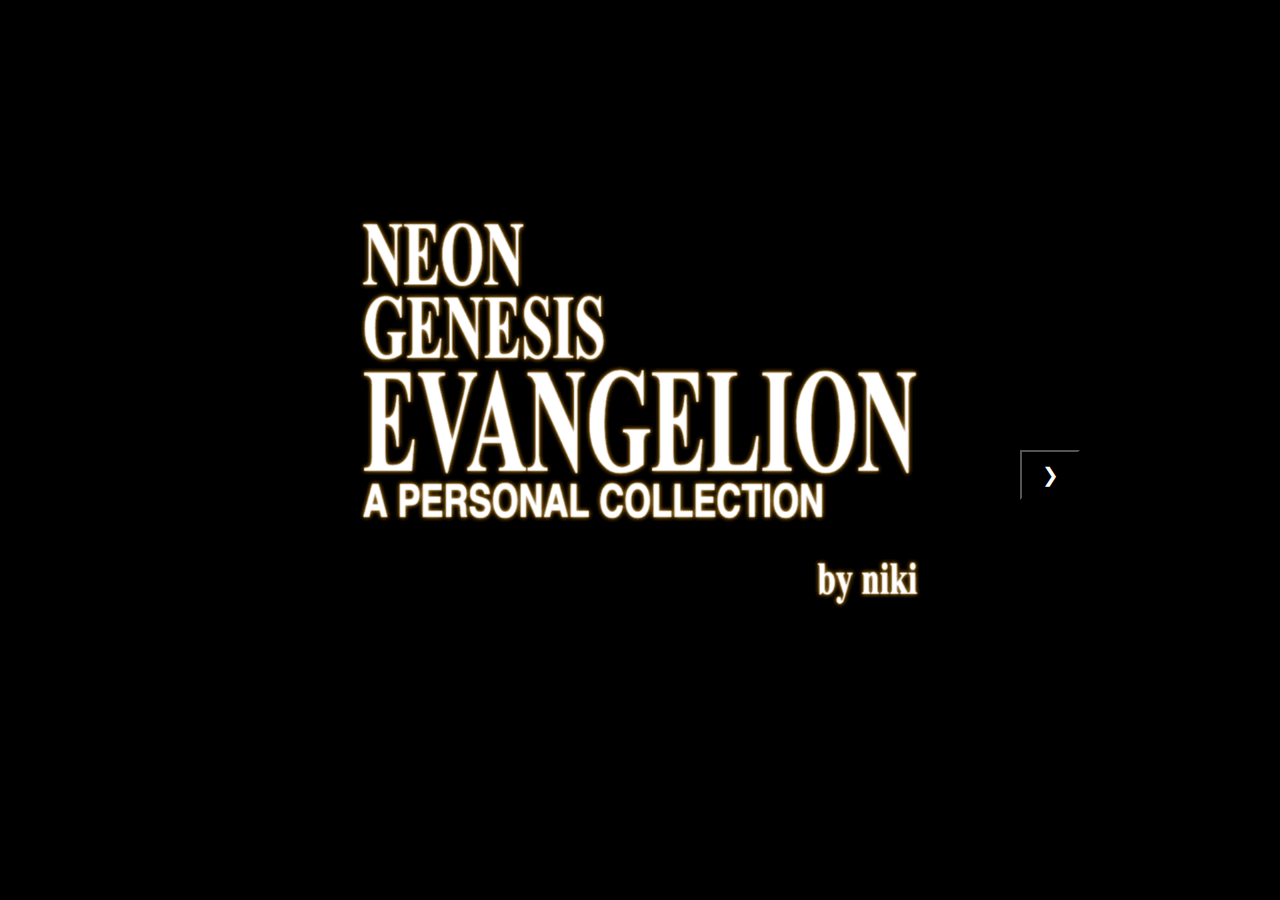
<file: index.html>
<!DOCTYPE html>
<html lang="en">
    <head>
        <meta charset="UTF-8" />
        <title>e v a  &nbsp; c o l l e c t i o n</title> 
        <link rel="stylesheet" href="Index.css">
        <link rel="icon" type="image/x-icon" href="img/favicon.ico">

    </head>
    
    
    
    <body>
        
        <div class="introContainer">
            
        
            <img src="img/titlecard.png" class="Intro" id="titleCard">
            
            <div class="Intro">
                <img src="img/Intro1.png">
                <div class="animation-typewriter">
                    <p>this is a website documenting my personal collection of Evangelion merch_</p>
                    <p>we collect what we love or what is personal to us, as is the story of Evangelion to me_</p>
                </div>
            </div>
            
            <div class="Intro">
                <img src="img/Intro2.png">
                <div class="animation-typewriter">
                    <p>Evangelion connects religion, sciences and philosophy_</p>
                    <p>fields thought to be polar opposites by most of those interested in them today, though one couldn't exist without the other_</p>
                </div>
            </div>
            
            <div class="Intro">
                <img src="img/Intro3.png">
                <div class="animation-typewriter">
                    <p>questions arise like the meaning of earthly life_</p>
                    <p>as well as the nature of humanity itself flawed as it is and has always been_</p>
                </div>
            </div>
            
            <div class="Intro">
                <img src="img/Intro4.png">
                <div class="animation-typewriter">
                    <p>throughout the story of Evangelion, humanity's population shrinks_</p>
                    <p>to a fraction of what it once was due to the consequences of a failed biological experiment called to Third Impact_</p>
                </div>
            </div>
            
            <div class="Intro">
                <img src="img/Intro5.png">
                <div class="animation-typewriter">
                    <p>sciences are forced to advance to a point even further than we are today_</p>
                    <p>due to the responsibility of all lifes survival being in the hands of the small portion of surivors_ </p>
                </div>
            </div>
            
            <div class="Intro">
                <img src="img/Intro6.png">
                <div class="animation-typewriter">
                    <p>every character in Evangelion is deeply psychologically flawed_</p>
                    <p>and yet we see humanity playing God, a perfect and whole being, by trying to speed up the course of evolution_</p>
                </div>
            </div>
            
            <div class="Intro">
                <a href="Homescreen.html"><img src="img/Intro7.png" id="focus"></a>
                <div class="animation-typewriter">
                    <p>due to Evangelion dealing with typical and mundane human issues_</p>
                    <p>I truly believe anyone could learn something from watching it fully_</p>
                </div>
            </div>

            <button class="buttonLeft" onclick="plusDivs(-1)">&#10094;</button>
            <button class="buttonRight" onclick="plusDivs(+1)">&#10095;</button>
            
        </div>
        
            <script>
            var slideIndex = 1;
            showDivs(slideIndex);

            function plusDivs(n) {
                showDivs(slideIndex += n);
            }

            function showDivs(n) {
                var i;
                var x = document.getElementsByClassName("Intro");
                var leftButton = document.querySelector(".buttonLeft");
                var rightButton = document.querySelector(".buttonRight");
                var totalSlides = x.length;

                // Make sure slideIndex stays within range
                if (n < 1) { slideIndex = 1; }
                if (n > totalSlides) { slideIndex = totalSlides; }

                // Hide all slides
                for (i = 0; i < totalSlides; i++) {
                    x[i].style.display = "none";
                }

                // Show current slide
                x[slideIndex - 1].style.display = "block";

                // Show/hide navigation buttons
                if (slideIndex === 1) {
                    leftButton.style.display = "none";
                    rightButton.style.display = "block";
                } else if (slideIndex === totalSlides) {
                    rightButton.style.display = "none";
                    leftButton.style.display = "block";
                } else {
                    leftButton.style.display = "block";
                    rightButton.style.display = "block";
                }
            }
            </script>

        
        
    </body>
    
    
    
</html>
</file>
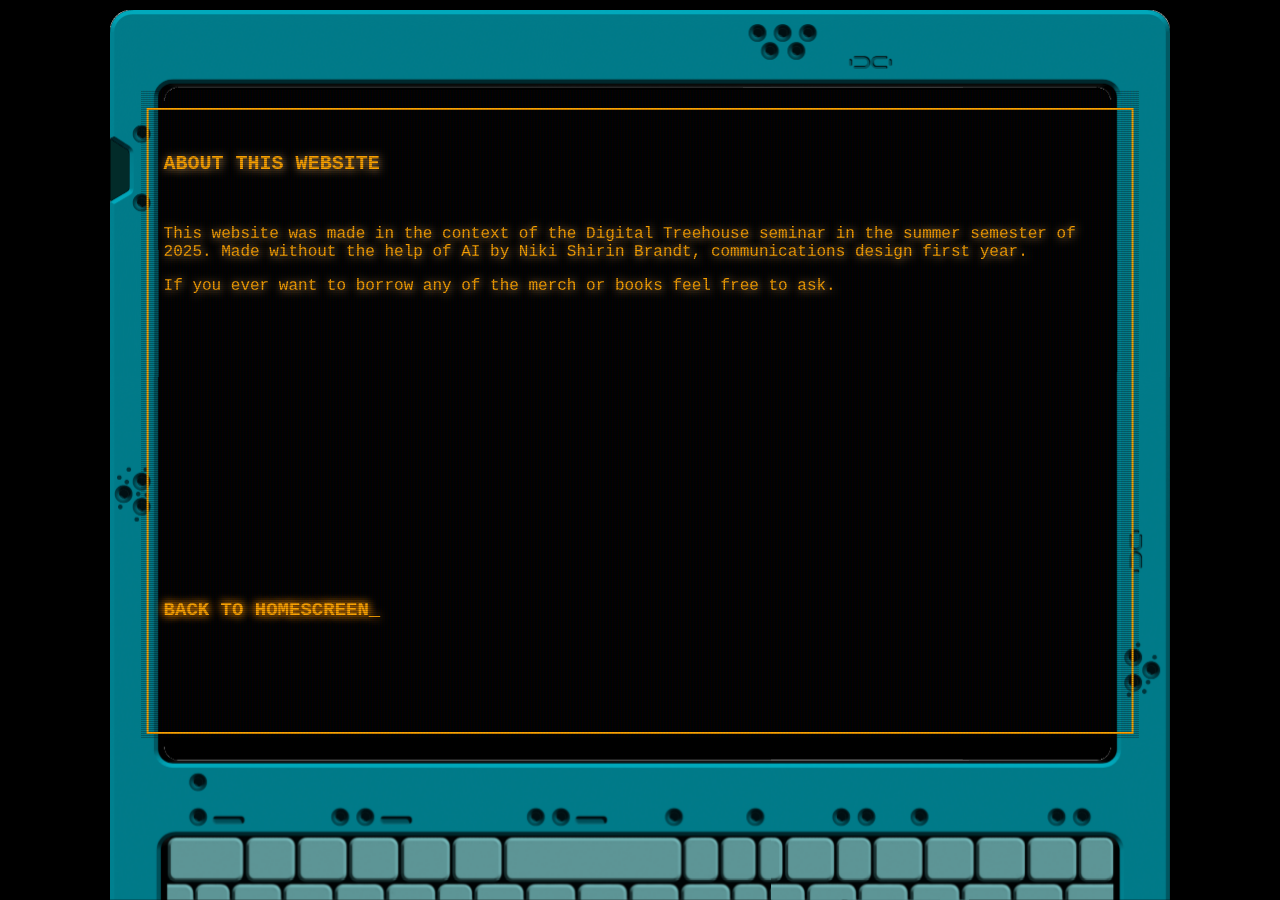
<file: About.html>
<!DOCTYPE html>
<html lang="en">
    <head>
        <meta charset="UTF-8" />
        <title>a b o u t</title>
        <link rel="stylesheet" href="MainSite.css">
        <link rel="icon" type="image/x-icon" href="img/favicon.ico">

    </head>
    
    
    
    <body>
    <!-- Pc Rahmen -->
        
        <div class="pcRahmen">
            <img src="img/festObenLinks.png" id="festObenLinks">
            <img src="img/cutOben.png" id="cutOben">
            <img src="img/festObenRechts.png" id="festObenRechts">
            <img src="img/cutRechts.png" id="cutRechts">
            <img src="img/festUntenRechts.png" id="festUntenRechts">
            <img src="img/cutUnten.png" id="cutUnten">
            <img src="img/festUntenLinks.png" id="festUntenLinks">
            <img src="img/cutLinks.png" id="cutLinks">
        </div>   
      
        
    <!-- Eigentlicher Website Inhalt, auf dem Bildschirm -->
        
    <div class="crt">
        
        <div class="pcInhalt"> 
            
            <div class="aboutContainer">
                
                <div class="about">
            
                    <h2>ABOUT THIS WEBSITE</h2>
                    <br>
                    <p>
                        This website was made in the context of the Digital Treehouse seminar in the summer semester of 2025.
                        Made without the help of AI by Niki Shirin Brandt, communications design first year.
                    </p>
                    <p>
                        If you ever want to borrow any of the merch or books feel free to ask.
                    </p>
                        <br>
                        <br>
                        <br>
                        <br>
                        <br>
                        <br>
                        <br> 
                        <br>
                        <br>
                        <br>
                        <br>
                        <br>
                        <br>
                        <br>
                        <br> 
                        <br>
                    
                    <a href="Homescreen.html">Back to Homescreen_</a>
                    
                </div>
                
                
            </div>


        </div>
        
    </div>
        
    
    </body>
</html>
</file>
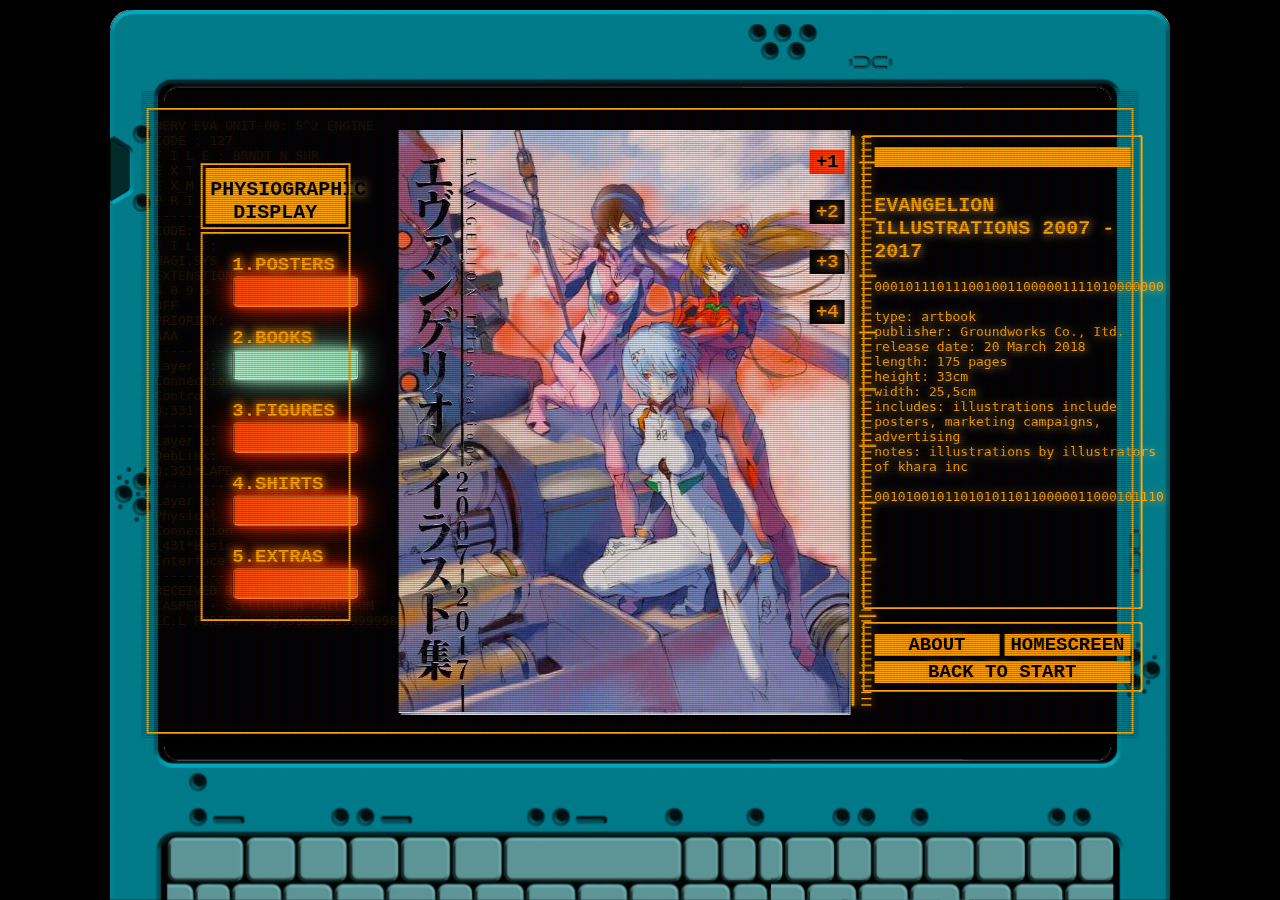
<file: Books.html>
<!DOCTYPE html>
<html lang="en">
    <head>
        <meta charset="UTF-8" />
        <title>b o o k s</title>
        <link rel="stylesheet" href="MainSite.css">
        <link rel="icon" type="image/x-icon" href="img/favicon.ico">

        
        <style>

            .booksImages{
                height: 65vh;
            }

        </style>      
        
    </head>
    
    
    
    <body>
    
        <!-- Pc Selbst nur Deko -->

        <div class="pcRahmen">
            <img src="img/festObenLinks.png" id="festObenLinks">
            <img src="img/cutOben.png" id="cutOben">
            <img src="img/festObenRechts.png" id="festObenRechts">
            <img src="img/cutRechts.png" id="cutRechts">
            <img src="img/festUntenRechts.png" id="festUntenRechts">
            <img src="img/cutUnten.png" id="cutUnten">
            <img src="img/festUntenLinks.png" id="festUntenLinks">
            <img src="img/cutLinks.png" id="cutLinks">
        </div>           
        
        
        <!-- Eigentlicher Website Inhalt, auf dem Bildschirm -->
        
        <div class="crt">

        <div class="grid"> 
            
            
            <!-- Nummern und Texte zur Deko -->
            
            <div class="deko">
<pre>
NERV EVA UNIT-00: S^2 ENGINE
CODE : 127
F I L E : BRNDT N_SHR
E X T E N S I O N : DGTL 
E X_M O D E : TREE.H
P R I O R I T Y : A--
---------------------
CODE: 258
F I L E:
MAGI.SYS
EXTENSTION:
4 0 9 6 
OFF
PRIORITY: 
AAA
---------
Layer 3:
Connection-
Control
Q:331
---------
Layer 2:
DebLink:
Q:321*LAPD
---------
Layer 1:
Physical
Connection
L431*Basic 
Interface
---------
RECEIVED BY MAGI : MELCHIOR
CASPER - 3 CELLEBUM CALLOSUM 
LC.L PURITY : 99.99999999999998%
</pre>
                       
        
            </div>
            
            
            <!-- Navigationsleiste -->
            
            <div class="navbarContainer">
                
                <h2>physiographic display</h2>

            
                <div class="navbar">
                    <ul>
                        <li>
                        <a href="Posters.html">1.posters
                        <div class="navBarBar"></div>
                        </a>
                        </li>
                        <li><a href="Books.html" class="visiting">2.books
                        <div class="navBarBarVisiting"></div>
                        </a>
                        </li>
                        <li><a href="Figures.html">3.figures
                        <div class="navBarBar"></div>
                        </a>
                        </li>
                        <li><a href="Shirts.html">4.shirts
                        <div class="navBarBar"></div>
                        </a>
                        </li>
                        <li><a href="Extras.html">5.extras
                        <div class="navBarBar"></div>
                        </a>
                        </li>
                    </ul>
                </div>
                
            </div>
            
            
            <!-- Bildersammlung -->
            
            <div class="main">
                
                <div class="bookContainer">
                    
                    <div class="Books">
                        <img src="img/buch1Vorne.jpeg" class="booksImages" onmouseover="this.src='img/buch1Hinten.jpeg';" onmouseout="this.src='img/buch1Vorne.jpeg';">
                    </div>
                    
                    <div class="Books">
                        <img src="img/buch2Vorne.jpeg" class="booksImages" onmouseover="this.src='img/buch2Hinten.jpeg';" onmouseout="this.src='img/buch2Vorne.jpeg';">
                    </div>
                    
                    <div class="Books">
                        <img src="img/buch3Vorne.jpeg" class="booksImages" onmouseover="this.src='img/buch3Hinten.jpeg';" onmouseout="this.src='img/buch3Vorne.jpeg';">
                    </div>
                    
                    <div class="Books">
                        <img src="img/buch4Vorne.jpeg" class="booksImages" onmouseover="this.src='img/buch4Hinten.jpeg';" onmouseout="this.src='img/buch4Vorne.jpeg';">
                    </div>
                    
                </div>
                  
            </div>
            
            
            <!-- Knoepfe zum Aussuchen der einzelnen Bilder-->
        
            <div class="buttons">
                
                <img id="bar" src="img/bar.png">            
            
                <div class="buttonContainer">    

                    <button class="numberedButton nowButton" onclick="currentDiv(1)">+1</button> 
                    <button class="numberedButton nowButton" onclick="currentDiv(2)">+2</button> 
                    <button class="numberedButton nowButton" onclick="currentDiv(3)">+3</button>
                    <button class="numberedButton nowButton" onclick="currentDiv(4)">+4</button>

                </div> 
                
            </div>
            
            
            <!-- Textbox mit Informationen ueber das jeweillige Bild-->
            
            <div class="infos">
                
                    <div class="Texte">
                        <div class="line"></div>
                        <h2>EVANGELION Illustrations 2007 - 2017</h2>
<pre>
0001011101110010011000001111010000000

type: artbook
publisher: Groundworks Co., Itd.
release date: 20 March 2018
length: 175 pages
height: 33cm 
width: 25,5cm
includes: illustrations include 
posters, marketing campaigns, 
advertising
notes: illustrations by illustrators
of khara inc

0010100101101010110110000011000101110
</pre>
                    </div>
                    
                    <div class="Texte">
                        <div class="line"></div>
                        <h2>Groundworks of EVANGELION VOL. 2</h2>
<pre>
1101011000110011010100111101111110111

type: artbook
publisher: GAINAX
release date: 22 December 2000,
reprint 07 June 2020
length: 252 pages
height: 30cm 
width: 21cm
includes: sketches from the EVA TV 
series' episodes 9, 13, 14, 15, 16, 
18 and 19
notes: this 2020 Version includes 24 
colored pages in addition to the 
remaining colorless sketches

0011101100011100100100100111011001011
</pre>
                    </div>
                    
                    <div class="Texte">
                        <div class="line"></div>
                        <h2>Groundworks of EVANGELION VOL. 3</h2>
                        
<pre>
0011101100011100100100100111011001011

type: artbook
publisher: GAINAX
release date: 30 March 2001, 
reprint 07 June 2020
length: 313 pages
height: 30cm 
width: 21cm
includes: sketches from the EVA TV 
series' and episodes 20, 21, 22, 23, 
24, 25, 18 and 26
notes: this 2020 version includes 20 
colored pages in addition to the 
remaining colorless sketches

1001110011010100000011011011000000000
</pre>
                    </div>
                    
                    <div class="Texte">
                        <div class="line"></div>
                        <h2>THE ESSENTIAL EVANGELION CHRONICLE Side B</h2>
                        
<pre>
0100101101101001100101110000001000000

type: educational artbook
publisher: Sony Magazines, WE’VE Inc.
release date: November 2007 Japan, 
February 2016 worldwide
length: 127 pages
height: 28cm 
width: 22cm
includes: summaries and explanations
to characters, episodes and story 
elements 
notes: compilation of issues 16-30 of 
the Evangelion Chronicle magazine 

0110001010100110111100111101000101000
</pre>
                    </div>
                
                <div class="navTwoContainer">
                    <div class="navTwoAbout"><a href="About.html">About</a></div>
                    <div class="navTwoHomescreen"><a href="Homescreen.html">Homescreen</a></div>
                    <div class="navTwoBack"><a href="Index.html">Back to start</a></div>
                </div>
                
            </div>
            

        </div>
        
        </div>
    
        
    <script>   
        
        
    var slideIndex = 1;
        showDivs(slideIndex);   
        
    function currentDiv(n) {
        showDivs(slideIndex = n);
    }

    function showDivs(n) {
        var i;
        var books = document.getElementsByClassName("Books");
        var texts = document.getElementsByClassName("Texte");
        var dots = document.getElementsByClassName("nowButton");
        
        if (n > books.length) {slideIndex = 1}    
        if (n < 1) {slideIndex = books.length}
        
        // Hide all books
        for (i = 0; i < books.length; i++) {
            books[i].style.display = "none";    
        }
        
        // Hide all text blocks
        for (i = 0; i < texts.length; i++) {
            texts[i].style.display = "none";    
        }
        
        
        // Remove highlight from buttons
        for (i = 0; i < dots.length; i++) {
            dots[i].className = dots[i].className.replace(" usedButton", "");
        }
        
        // Show the selected book and text
        books[slideIndex-1].style.display = "block";
        texts[slideIndex-1].style.display = "block";
        
        // Highlight the selected button
        dots[slideIndex-1].className += " usedButton"; 

    }


        
    </script>
    
    </body>
</html>
</file>
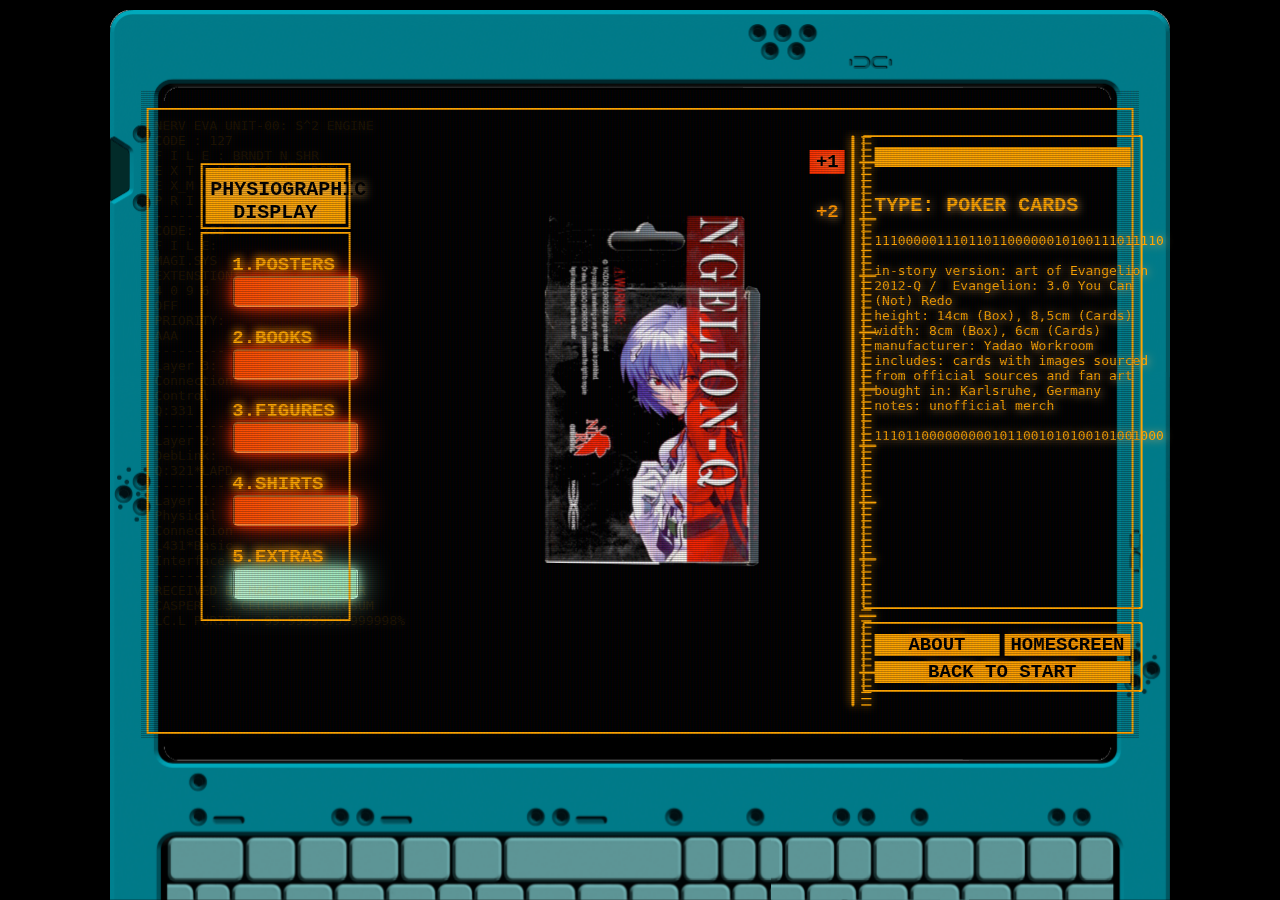
<file: Extras.html>
<!DOCTYPE html>
<html lang="en">
    <head>
        <meta charset="UTF-8" />
        <title>e x t r a s</title>
        <link rel="stylesheet" href="MainSite.css">
        <link rel="icon" type="image/x-icon" href="img/favicon.ico">

        
        <style>

            .extrasImages {
                height: 80vh;
                margin-top: -100px;
            }

        </style>
        
    </head>
    
    
    
    <body>
    
        <!-- Pc Selbst nur Deko -->

        <div class="pcRahmen">
            <img src="img/festObenLinks.png" id="festObenLinks">
            <img src="img/cutOben.png" id="cutOben">
            <img src="img/festObenRechts.png" id="festObenRechts">
            <img src="img/cutRechts.png" id="cutRechts">
            <img src="img/festUntenRechts.png" id="festUntenRechts">
            <img src="img/cutUnten.png" id="cutUnten">
            <img src="img/festUntenLinks.png" id="festUntenLinks">
            <img src="img/cutLinks.png" id="cutLinks">
        </div>           
        
        
        <!-- Eigentlicher Website Inhalt, auf dem Bildschirm -->
        
        <div class="crt">

        <div class="grid"> 
            
            <!-- Nummern und Texte zur Deko -->
            
            <div class="deko">
<pre>
NERV EVA UNIT-00: S^2 ENGINE
CODE : 127
F I L E : BRNDT N_SHR
E X T E N S I O N : DGTL 
E X_M O D E : TREE.H
P R I O R I T Y : A--
---------------------
CODE: 258
F I L E:
MAGI.SYS
EXTENSTION:
4 0 9 6 
OFF
PRIORITY: 
AAA
---------
Layer 3:
Connection-
Control
Q:331
---------
Layer 2:
DebLink:
Q:321*LAPD
---------
Layer 1:
Physical
Connection
L431*Basic 
Interface
---------
RECEIVED BY MAGI : MELCHIOR
CASPER - 3 CELLEBUM CALLOSUM 
LC.L PURITY : 99.99999999999998%
</pre>
                       
        
            </div>
            
            
            <!-- Navigationsleiste -->
            
            <div class="navbarContainer">
            
                <h2>physiographic display</h2>
                
                <div class="navbar">
                    <ul>
                        <li>
                        <a href="Posters.html">1.posters
                        <div class="navBarBar"></div>
                        </a>
                        </li>
                        <li><a href="Books.html">2.books
                        <div class="navBarBar"></div>
                        </a>
                        </li>
                        <li><a href="Figures.html">3.figures
                        <div class="navBarBar"></div>
                        </a>
                        </li>
                        <li><a href="Shirts.html">4.shirts
                        <div class="navBarBar"></div>
                        </a>
                        </li>
                        <li><a href="Extras.html" class="visiting">5.extras
                        <div class="navBarBarVisiting"></div>
                        </a>
                        </li>
                    </ul>
                </div>
                
                </div>
            
            
            <!-- Bildersammlung -->
            
            <div class="main">
                                  
                <div class="Extras">
                    <img src="img/extra1.png" class="extrasImages" onmouseover="this.src='img/extra2.png';" onmouseout="this.src='img/extra1.png';"> 
                </div>
                
                <div class="Extras">
                    <img src="img/extra3.png" class="extrasImages" onmouseover="this.src='img/extra4.png';" onmouseout="this.src='img/extra3.png';"> 
                </div>

                
            </div>
            

            <!-- Knoepfe zum Aussuchen der einzelnen Bilder-->
        
            <div class="buttons">
                
                <img id="bar" src="img/bar.png">
            
                <div class="buttonContainer">    

                    <button class="numberedButton nowButton" onclick="currentDiv(1)">+1</button> 
                    <button class="numberedButton nowButton" onclick="currentDiv(2)">+2</button> 

                </div> 
                
            </div>
            
            
            <!-- Textbox mit Informationen ueber das jeweillige Bild-->
            
            <div class="infos">
                
                <div class="Texte">
    
                    <div class="line"></div>
                    <h2>Type: Poker Cards</h2>
                    
<pre>
1110000011101101100000010100111011110

in-story version: art of Evangelion 
2012-Q /  Evangelion: 3.0 You Can 
(Not) Redo
height: 14cm (Box), 8,5cm (Cards)
width: 8cm (Box), 6cm (Cards)
manufacturer: Yadao Workroom
includes: cards with images sourced 
from official sources and fan art
bought in: Karlsruhe, Germany
notes: unofficial merch

1110110000000001011001010100101001000 
</pre>
                </div>
                
                <div class="Texte">
                    <div class="line"></div>
                    <h2>Type: Metal Button</h2>
                    
                    
<pre>
0001111000001000011011110010001011000

in-story version: Neon Genesis 
Evangelion, TV Series: Episode 7
- around 02:40, character is edited
height: 3cm
width: 2,5cm
manufacturer: unknown
notes: unofficial merch

1000110010111010000001100010001011011
</pre>
                    
                    
                    
                </div>
                
                 <div class="navTwoContainer">
                    <div class="navTwoAbout"><a href="About.html">About</a></div>
                    <div class="navTwoHomescreen"><a href="Homescreen.html">Homescreen</a></div>
                    <div class="navTwoBack"><a href="index.html">Back to start</a></div>
                </div>

            </div>
        

        </div>
            
        </div>
    
        
    <script>
        
        
    var slideIndex = 1;
        showDivs(slideIndex);   
        
    function currentDiv(n) {
        showDivs(slideIndex = n);
    }

    function showDivs(n) {
        var i;
        var extras = document.getElementsByClassName("Extras");
        var texts = document.getElementsByClassName("Texte");
        var dots = document.getElementsByClassName("nowButton");
        
        if (n > extras.length) {slideIndex = 1}    
        if (n < 1) {slideIndex = extras.length}
        
        // Hide all books
        for (i = 0; i < extras.length; i++) {
            extras[i].style.display = "none";    
        }
        
        // Hide all text blocks
        for (i = 0; i < texts.length; i++) {
            texts[i].style.display = "none";    
        }
        
        
        // Remove highlight from buttons
        for (i = 0; i < dots.length; i++) {
            dots[i].className = dots[i].className.replace(" usedButton", "");
        }
        
        // Show the selected book and text
        extras[slideIndex-1].style.display = "block";
        texts[slideIndex-1].style.display = "block";
        
        // Highlight the selected button
        dots[slideIndex-1].className += " usedButton"; 

    }

        
    </script>
        
    
    </body>
</html>
</file>
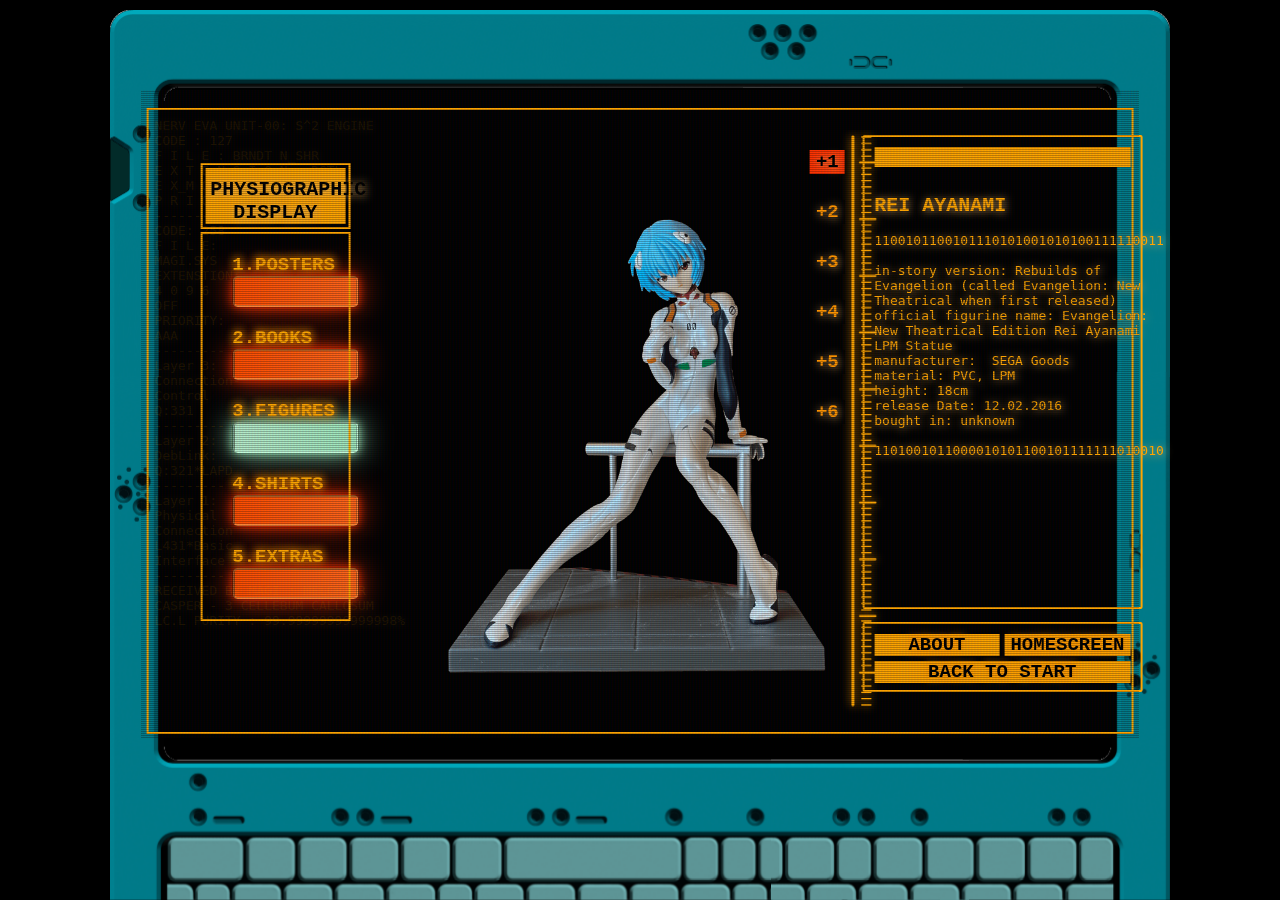
<file: Figures.html>
<!DOCTYPE html>
<html lang="en">
    <head>
        <meta charset="UTF-8" />
        <title>f i g u r e s</title>
        <link rel="stylesheet" href="MainSite.css">
        <link rel="icon" type="image/x-icon" href="img/favicon.ico">

        
        <style>

            .figuresImages {
                height: 70vh;
            }

        </style>        

    </head>
    
    
    
    <body>
    
        <!-- Pc Selbst nur Deko -->

        <div class="pcRahmen">
            <img src="img/festObenLinks.png" id="festObenLinks">
            <img src="img/cutOben.png" id="cutOben">
            <img src="img/festObenRechts.png" id="festObenRechts">
            <img src="img/cutRechts.png" id="cutRechts">
            <img src="img/festUntenRechts.png" id="festUntenRechts">
            <img src="img/cutUnten.png" id="cutUnten">
            <img src="img/festUntenLinks.png" id="festUntenLinks">
            <img src="img/cutLinks.png" id="cutLinks">
        </div>           
        
        
        <!-- Eigentlicher Website Inhalt, auf dem Bildschirm -->
        
        <div class="crt">

        <div class="grid"> 
            
            
            <!-- Nummern und Texte zur Deko -->
            
            <div class="deko">
<pre>
NERV EVA UNIT-00: S^2 ENGINE
CODE : 127
F I L E : BRNDT N_SHR
E X T E N S I O N : DGTL 
E X_M O D E : TREE.H
P R I O R I T Y : A--
---------------------
CODE: 258
F I L E:
MAGI.SYS
EXTENSTION:
4 0 9 6 
OFF
PRIORITY: 
AAA
---------
Layer 3:
Connection-
Control
Q:331
---------
Layer 2:
DebLink:
Q:321*LAPD
---------
Layer 1:
Physical
Connection
L431*Basic 
Interface
---------
RECEIVED BY MAGI : MELCHIOR
CASPER - 3 CELLEBUM CALLOSUM 
LC.L PURITY : 99.99999999999998%
</pre>
                       
        
            </div>
            
            
            <!-- Navigationsleiste -->
            
            <div class="navbarContainer">
                
                <h2>physiographic display</h2>
                
                <div class="navbar">
                    <ul>
                        <li>
                        <a href="Posters.html">1.posters
                        <div class="navBarBar"></div>
                        </a>
                        </li>
                        <li><a href="Books.html">2.books
                        <div class="navBarBar"></div>
                        </a>
                        </li>
                        <li><a href="Figures.html" class="visiting">3.figures
                        <div class="navBarBarVisiting"></div>
                        </a>
                        </li>
                        <li><a href="Shirts.html">4.shirts
                        <div class="navBarBar"></div>
                        </a>
                        </li>
                        <li><a href="Extras.html">5.extras
                        <div class="navBarBar"></div>
                        </a>
                        </li>
                    </ul>
                </div>
                
            </div>
            
            
            <!-- Bildersammlung -->
            
            <div class="main">
                
                
                <div class="figureContainer">
                    
                    <div class="Figures">
                        <img src="img/rei1.png" class="figuresImages" onmouseover="this.src='img/rei2.png';" onmouseout="this.src='img/rei1.png';">
                    </div>
                    
                    <div class="Figures">
                        <img src="img/rei3.png" class="figuresImages" onmouseover="this.src='img/rei4.png';" onmouseout="this.src='img/rei3.png';">
                    </div>
                        
                    <div class="Figures">
                        <img src="img/rei5.png" class="figuresImages" onmouseover="this.src='img/rei6.png';" onmouseout="this.src='img/rei5.png';">
                    </div>
                        
                    <div class="Figures">
                        <img src="img/rei7.png" class="figuresImages" onmouseover="this.src='img/rei8.png';" onmouseout="this.src='img/rei7.png';">
                    </div>
                        
                    <div class="Figures">
                        <img src="img/asuka1.png" class="figuresImages" onmouseover="this.src='img/asuka2.png';" onmouseout="this.src='img/asuka1.png';">
                    </div>
                        
                    <div class="Figures">
                        <img src="img/figur1.png" class="figuresImages" onmouseover="this.src='img/figur2.png';" onmouseout="this.src='img/figur1.png';">
                    </div>
                    
                    
                </div>
                
            </div>
            
            
            <!-- Knoepfe zum Aussuchen der einzelnen Bilder-->
        
            <div class="buttons">
                
                <img id="bar" src="img/bar.png">
            
                <div class="buttonContainer">    

                    <button class="numberedButton nowButton" onclick="currentDiv(1)">+1</button> 
                    <button class="numberedButton nowButton" onclick="currentDiv(2)">+2</button> 
                    <button class="numberedButton nowButton" onclick="currentDiv(3)">+3</button>
                    <button class="numberedButton nowButton" onclick="currentDiv(4)">+4</button>
                    <button class="numberedButton nowButton" onclick="currentDiv(5)">+5</button> 
                    <button class="numberedButton nowButton" onclick="currentDiv(6)">+6</button>

                </div> 
                
            </div>
            
        
            <!-- Textbox mit Informationen ueber das jeweillige Bild-->
            
            <div class="infos">
                
                
                <div class="Texte">
                    
                    <div class="line"></div>
                    <h2>Rei Ayanami</h2>
                    
<pre>
1100101100101110101001010100111110011

in-story version: Rebuilds of 
Evangelion (called Evangelion: New 
Theatrical when first released)
official figurine name: Evangelion: 
New Theatrical Edition Rei Ayanami 
LPM Statue
manufacturer:  SEGA Goods
material: PVC, LPM
height: 18cm
release Date: 12.02.2016
bought in: unknown

1101001011000010101100101111111010010
</pre>  
                </div>

                <div class="Texte">
                    <div class="line"></div>
                    <h2>Rei Ayanami</h2>
                    
<pre>
1101010110100001100000101011010001000

in-story version: Rebuilds of 
Evangelion 
official figurine name: Evangelion 
DesQ Desktop EVA Blind Box 
manufacturer: Re-ment
material: ATBC-PVC, ABS
height: 7cm
release date: 04.03.2024 
bought in: Berlin, Germany

1101010110100001100000101011010001000
</pre>
                </div>

                <div class="Texte">
                    <div class="line"></div>
                    <h2>Rei Ayanami</h2>
                    
<pre>
1101010110100001100000101011010001000

in-story version: Petit Eva: 
Evangelion@School
official figurine name: Ayanami Rei - 
Evangelion New Theatrical Version 
Petit Eva Mascot
manufacturer: Bandai
material: PVC
height: 4cm
release date: 06.2010
bought in: Düsseldorf, Germany

1101010110100001100000101011010001000
</pre>
                </div>

                <div class="Texte">
                    <div class="line"></div>
                    <h2>Rei Ayanami</h2>
                    
<pre>
0110111111011010101010100111110111011

in-story version: Evangelion 3.0 You 
Can (Not) Redo (Evangelion 
Shin Gekijouban: Q)
official figurine name: Ayanami Rei 
-Lift-off!- (Ichiban Kuji Evangelion 
-Lift-off!- Series)
manufacturer: Banpresto
material: PVC, ABS
height: 23cm
release date: 01.11.2014
bought in: Riga, Latvia

0110111111011010101010100111110111011
</pre>     
                </div>
                
                <div class="Texte">
                    <div class="line"></div>
                    <h2>Asuka Shikinami Langley</h2>
                    
<pre>
0111010001110111011011100011100011100

in-story version: (Rebuild) 
Evangelion: 3.0+1.0 Thrice Upon a 
Time 
official figurine name: SEGA Goods 
Evangelion 3.0 - Asuka Last Mission 
Activate Color
manufacturer:  SEGA Goods
material: PVC
height: 21cm
release date: 10. Sep 2021
bought in: Mannnheim, Germany

0001001001010110010010001010100010101
</pre>     
                </div>
                
                <div class="Texte">
                    <div class="line"></div>
                    <h2>Sakura Suzuhara</h2>
                    
<pre>
0101111111110111111010000100100000000

in-story version: (Rebuild) 
Evangelion: 3.0 You Can (Not) Redo 
(younger Sister of Tōji Suzuhara, 
only appears in Rebuilds)
official figurine name: Evangelion 
Shin Gekijouban: Q -Suzuhara Sakura-
High Grade Figure (SEGA)
manufacturer:  SEGA 
material: PVC, ABS
height: 17cm
release date : 27.01.2014
bought in: Florence, Italy

0011011011101001100000000010011111110
</pre>     
                </div>
                
                <div class="navTwoContainer">
                    <div class="navTwoAbout"><a href="About.html">About</a></div>
                    <div class="navTwoHomescreen"><a href="Homescreen.html">Homescreen</a></div>
                    <div class="navTwoBack"><a href="index.html">Back to start</a></div>
                </div>
            
            </div>
          

        </div>
            
        </div>
        
        
    <script>
        
    var slideIndex = 1;
        showDivs(slideIndex);   
        
    function currentDiv(n) {
        showDivs(slideIndex = n);
    }

    function showDivs(n) {
        var i;
        var figures = document.getElementsByClassName("Figures");
        var texts = document.getElementsByClassName("Texte");
        var dots = document.getElementsByClassName("nowButton");
        
        if (n > figures.length) {slideIndex = 1}    
        if (n < 1) {slideIndex = figures.length}
        
        // Hide all figures
        for (i = 0; i < figures.length; i++) {
            figures[i].style.display = "none";    
        }
        
        // Hide all text blocks
        for (i = 0; i < texts.length; i++) {
            texts[i].style.display = "none";    
        }
        
        
        // Remove highlight from buttons
        for (i = 0; i < dots.length; i++) {
            dots[i].className = dots[i].className.replace(" usedButton", "");
        }
        
        // Show the selected book and text
        figures[slideIndex-1].style.display = "block";
        texts[slideIndex-1].style.display = "block";
        
        // Highlight the selected button
        dots[slideIndex-1].className += " usedButton"; 

    }  
        
    </script>
    
        
    
    </body>
</html>
</file>
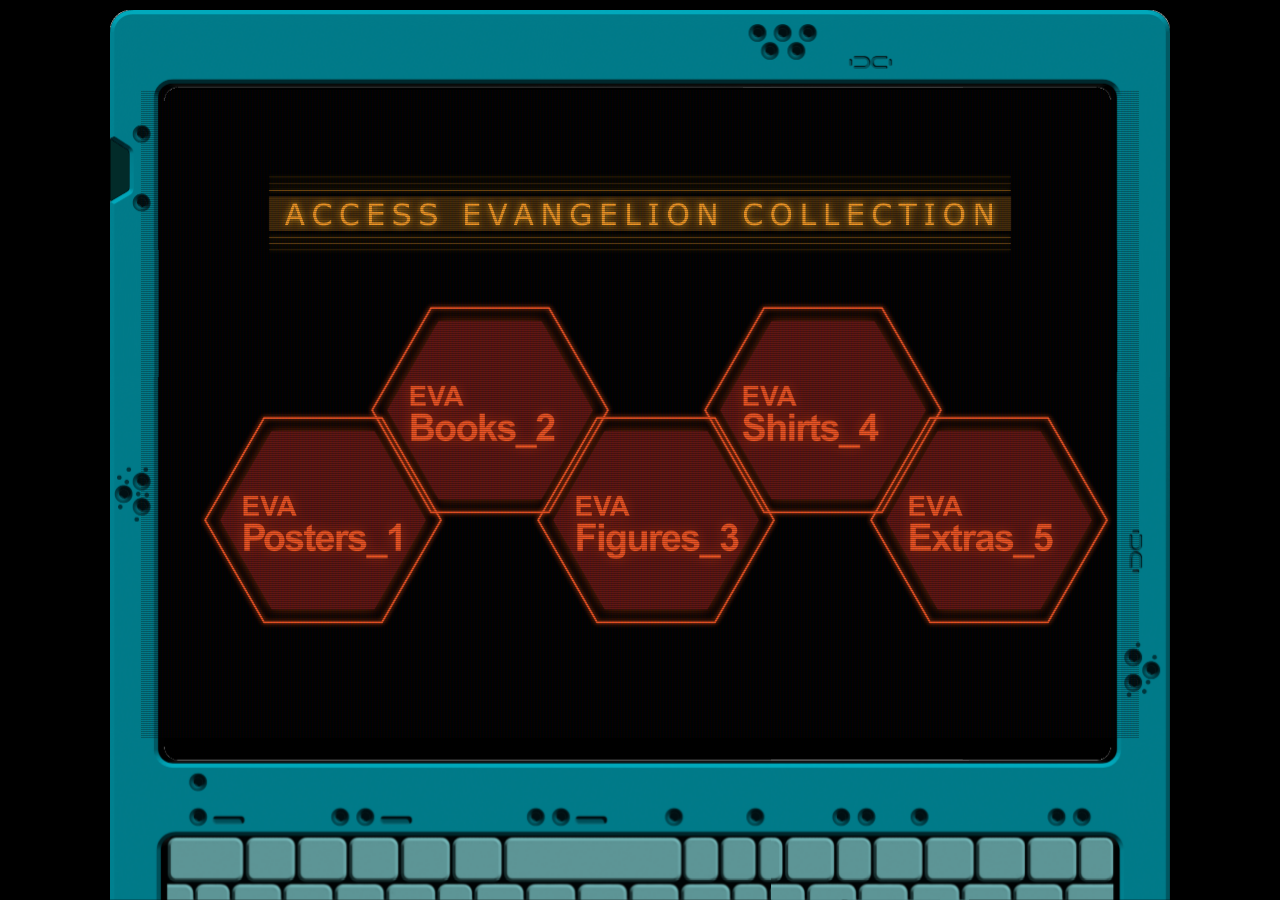
<file: Homescreen.html>
<!DOCTYPE html>
<html lang="en">
    <head>
        <meta charset="UTF-8" />
        <title>h o m e</title>
        <link rel="stylesheet" href="Homescreen.css">
        <link rel="icon" type="image/x-icon" href="img/favicon.ico">

    </head>
    
    
    
    <body>
    <!-- Pc Rahmen -->
        
        <div class="pcRahmen">
            <img src="img/festObenLinks.png" id="festObenLinks">
            <img src="img/cutOben.png" id="cutOben">
            <img src="img/festObenRechts.png" id="festObenRechts">
            <img src="img/cutRechts.png" id="cutRechts">
            <img src="img/festUntenRechts.png" id="festUntenRechts">
            <img src="img/cutUnten.png" id="cutUnten">
            <img src="img/festUntenLinks.png" id="festUntenLinks">
            <img src="img/cutLinks.png" id="cutLinks">
        </div>   
      
        
    <!-- Eigentlicher Website Inhalt, auf dem Bildschirm -->
        
    <div class="crt">
        
    <div class="pcInhalt"> 
        
        
        <img src="img/hintergrundTitelHomescreen.png" class="hintergrundTitelHomescreen">
        
        <div class="hexagonContainer">
            
            <a href="Posters.html"><img src="img/hexagons_1_Posters.png" class="hexagons" id="hex1"></a>
            
            <a href="Books.html"><img src="img/hexagons_2_Books.png" class="hexagons" id="hex2"></a>
            
            <a href="Figures.html"><img src="img/hexagons_3_Figures.png" class="hexagons" id="hex3"></a>
            
            <a href="Shirts.html"><img src="img/hexagons_4_Shirts.png" class="hexagons" id="hex4"></a>
            
            <a href="Extras.html"><img src="img/hexagons_5_Extras.png" class="hexagons" id="hex5"></a>

        </div>
        
    </div>
        
    </div>
        
    
    </body>
</html>
</file>
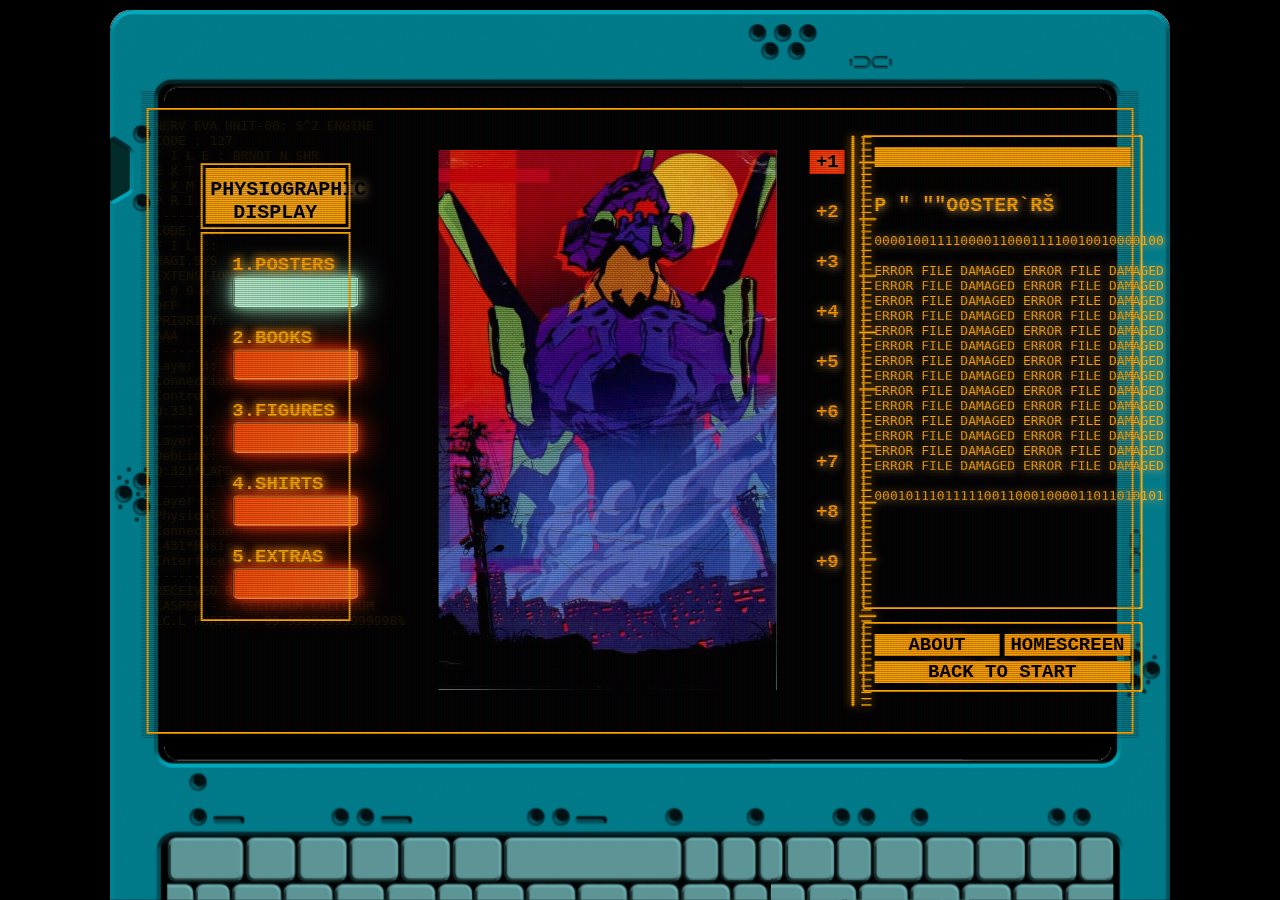
<file: Posters.html>
<!DOCTYPE html>
<html lang="en">
    <head>
        <meta charset="UTF-8" />
        <title>p o s t e r s</title>
        <link rel="stylesheet" href="MainSite.css">
        <link rel="icon" type="image/x-icon" href="img/favicon.ico">

    
        <style>

            .Posters {
                display: none;
                height: 60vh;
            }

        </style>
        
        
    </head>
    
    
    
    <body>
    
        <!-- Pc Selbst nur Deko -->

        <div class="pcRahmen">
            <img src="img/festObenLinks.png" id="festObenLinks">
            <img src="img/cutOben.png" id="cutOben">
            <img src="img/festObenRechts.png" id="festObenRechts">
            <img src="img/cutRechts.png" id="cutRechts">
            <img src="img/festUntenRechts.png" id="festUntenRechts">
            <img src="img/cutUnten.png" id="cutUnten">
            <img src="img/festUntenLinks.png" id="festUntenLinks">
            <img src="img/cutLinks.png" id="cutLinks">
        </div>           
        
        
        <!-- Eigentlicher Website Inhalt, auf dem Bildschirm -->
        
        <div class="crt">

        <div class="grid"> 
            
            
            <!-- Nummern und Texte zur Deko -->
            
            <div class="deko">
<pre>
NERV EVA UNIT-00: S^2 ENGINE
CODE : 127
F I L E : BRNDT N_SHR
E X T E N S I O N : DGTL 
E X_M O D E : TREE.H
P R I O R I T Y : A--
---------------------
CODE: 258
F I L E:
MAGI.SYS
EXTENSTION:
4 0 9 6 
OFF
PRIORITY: 
AAA
---------
Layer 3:
Connection-
Control
Q:331
---------
Layer 2:
DebLink:
Q:321*LAPD
---------
Layer 1:
Physical
Connection
L431*Basic 
Interface
---------
RECEIVED BY MAGI : MELCHIOR
CASPER - 3 CELLEBUM CALLOSUM 
LC.L PURITY : 99.99999999999998%
</pre>
                       
        
            </div>
            
            
            <!-- Navigationsleiste -->
            
            <div class="navbarContainer">
            
                <h2>physiographic display</h2>
            
                <div class="navbar">
                    <ul>
                        <li>
                        <a href="Posters.html" class="visiting">1.posters
                        <div class="navBarBarVisiting"></div>
                        </a>
                        </li>
                        <li><a href="Books.html">2.books
                        <div class="navBarBar"></div>
                        </a>
                        </li>
                        <li><a href="Figures.html">3.figures
                        <div class="navBarBar"></div>
                        </a>
                        </li>
                        <li><a href="Shirts.html">4.shirts
                        <div class="navBarBar"></div>
                        </a>
                        </li>
                        <li><a href="Extras.html">5.extras
                        <div class="navBarBar"></div>
                        </a>
                        </li>
                    </ul>
                </div>
                
            </div>
            
            
            <!-- Bildersammlung -->
            
            <div class="main">
                
                <div class="posterContainer">
                    
                    <img src="img/poster1.jpeg" class="Posters" style="margin-left: 40px; margin-top: 20px;">
                    <img src="img/poster2.jpeg" class="Posters" style="margin-left: 100px; margin-top: 20px;">
                    <img src="img/poster3.jpeg" class="Posters" style="margin-left: 20px; margin-top: 20px;">
                    <img src="img/poster4.jpeg" class="Posters" style="margin-left: 80px; margin-top: 20px;">
                    <img src="img/poster6.png" class="Posters">
                    <img src="img/poster7.jpeg" class="Posters">
                    <img src="img/poster8.jpeg" class="Posters" style="height:50vh; margin-left: 40px; margin-top: 50px;">
                    <img src="img/poster9.jpeg" class="Posters" style="height:50vh; margin-left: 40px; margin-top: 50px;">
                    <img src="img/poster10.jpeg" class="Posters" style="height:50vh; margin-left: 40px; margin-top: 50px;">
                    
                </div>
    
            </div>
            
        
            <!-- Knoepfe zum Aussuchen der einzelnen Bilder-->
        
            <div class="buttons">
                
                <img id="bar" src="img/bar.png">
            
                <div class="buttonContainer">    

                    <button class="numberedButton nowButton" onclick="currentDiv(1)">+1</button> 
                    <button class="numberedButton nowButton" onclick="currentDiv(2)">+2</button> 
                    <button class="numberedButton nowButton" onclick="currentDiv(3)">+3</button>
                    <button class="numberedButton nowButton" onclick="currentDiv(4)">+4</button>
                    <button class="numberedButton nowButton" onclick="currentDiv(5)">+5</button> 
                    <button class="numberedButton nowButton" onclick="currentDiv(6)">+6</button>
                    <button class="numberedButton nowButton" onclick="currentDiv(7)">+7</button>
                    <button class="numberedButton nowButton" onclick="currentDiv(8)">+8</button> 
                    <button class="numberedButton nowButton" onclick="currentDiv(9)">+9</button>

                </div>  
                
            </div>
            
            
            <!-- Textbox mit Informationen ueber das jeweillige Bild-->
            
            <div class="infos">
                
                <div class="Texte">                    
                    <div class="line"></div>
                    <h2>p 	&quot; 	&quot;&quot;O0ster`R&#352;</h2>
                    
<pre id="brokenText">
0000100111100001100011110010010000100

ERROR FILE DAMAGED ERROR FILE DAMAGED
ERROR FILE DAMAGED ERROR FILE DAMAGED
ERROR FILE DAMAGED ERROR FILE DAMAGED
ERROR FILE DAMAGED ERROR FILE DAMAGED
ERROR FILE DAMAGED ERROR FILE DAMAGED
ERROR FILE DAMAGED ERROR FILE DAMAGED
ERROR FILE DAMAGED ERROR FILE DAMAGED
ERROR FILE DAMAGED ERROR FILE DAMAGED
ERROR FILE DAMAGED ERROR FILE DAMAGED
ERROR FILE DAMAGED ERROR FILE DAMAGED
ERROR FILE DAMAGED ERROR FILE DAMAGED
ERROR FILE DAMAGED ERROR FILE DAMAGED
ERROR FILE DAMAGED ERROR FILE DAMAGED
ERROR FILE DAMAGED ERROR FILE DAMAGED

0001011101111100110001000011011010101 
</pre>
                    </div>

                
                <div class="navTwoContainer">
                    <div class="navTwoAbout"><a href="About.html">About</a></div>
                    <div class="navTwoHomescreen"><a href="Homescreen.html">Homescreen</a></div>
                    <div class="navTwoBack"><a href="Index.html">Back to start</a></div>
                </div>
                
            </div>
        
        
            
        </div>
            
        </div>
        
        
    <script>
        
    var slideIndex = 1;
        showDivs(slideIndex);

    function currentDiv(n) {
        showDivs(slideIndex = n);
    }

    function showDivs(n) {
        var i;
        var x = document.getElementsByClassName("Posters");
        var dots = document.getElementsByClassName("nowButton");
        if (n > x.length) {slideIndex = 1}    
        if (n < 1) {slideIndex = x.length}
        for (i = 0; i < x.length; i++) {
            x[i].style.display = "none";  
        }
        for (i = 0; i < dots.length; i++) {
            dots[i].className = dots[i].className.replace(" usedButton", "");
        }
        x[slideIndex-1].style.display = "block";  
        dots[slideIndex-1].className += " usedButton";
    }
        
        
    </script>
       
        
    </body>
</html>
</file>
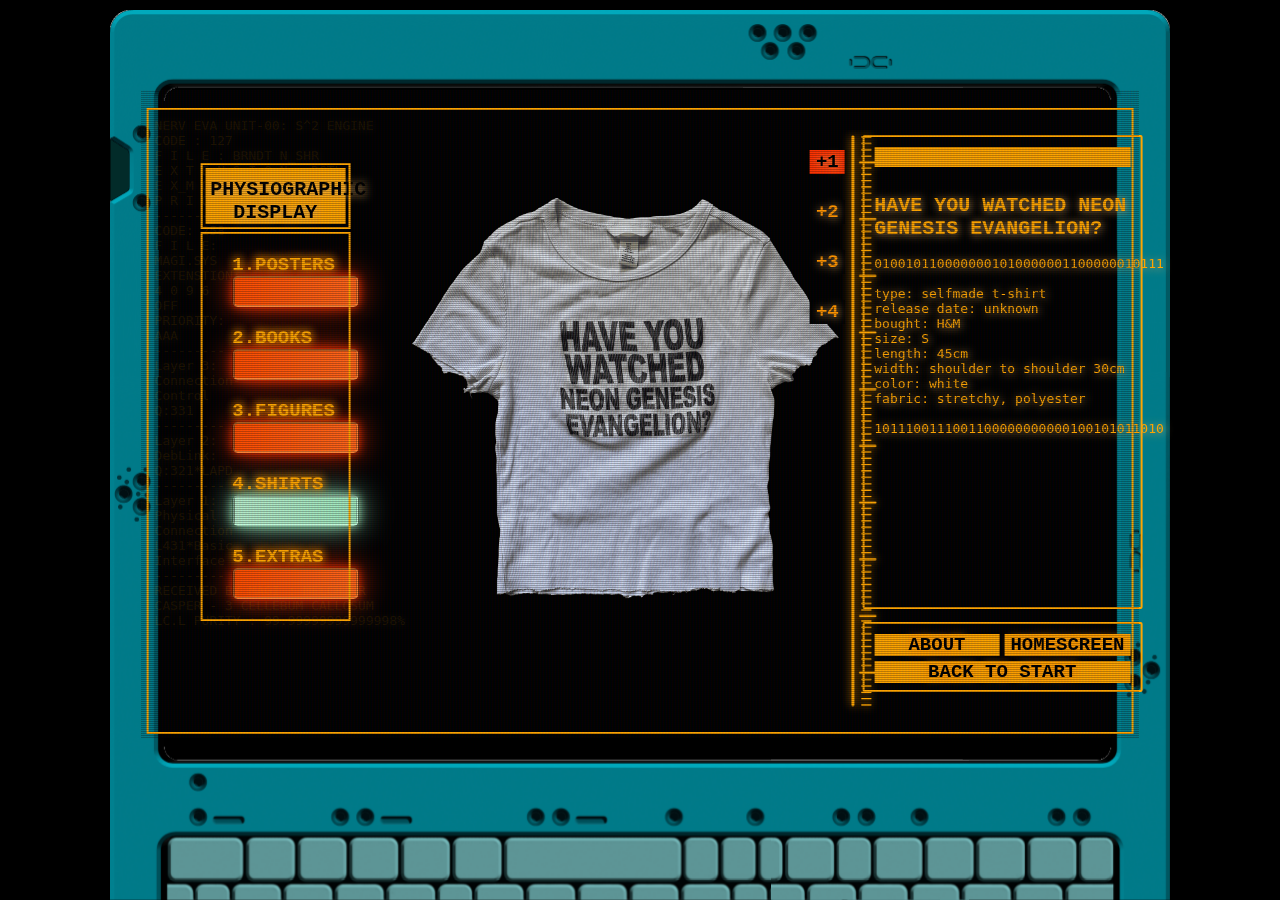
<file: Shirts.html>
<!DOCTYPE html>
<html lang="en">
    <head>
        <meta charset="UTF-8" />
        <title>s h i r t s</title>
        <link rel="stylesheet" href="MainSite.css">
        <link rel="icon" type="image/x-icon" href="img/favicon.ico">

        
        <style>

            .shirtsImages {
                height: 70vh;
                margin-top: -10px;
            }


        </style>    
     
        
    </head>
    
    
    
    <body>
    
        <!-- Pc Selbst nur Deko -->

        <div class="pcRahmen">
            <img src="img/festObenLinks.png" id="festObenLinks">
            <img src="img/cutOben.png" id="cutOben">
            <img src="img/festObenRechts.png" id="festObenRechts">
            <img src="img/cutRechts.png" id="cutRechts">
            <img src="img/festUntenRechts.png" id="festUntenRechts">
            <img src="img/cutUnten.png" id="cutUnten">
            <img src="img/festUntenLinks.png" id="festUntenLinks">
            <img src="img/cutLinks.png" id="cutLinks">
        </div>           
        
        
        <!-- Eigentlicher Website Inhalt, auf dem Bildschirm -->
        
        <div class="crt">

        <div class="grid"> 
            
            
            <!-- Nummern und Texte zur Deko -->
            
            <div class="deko">
<pre>
NERV EVA UNIT-00: S^2 ENGINE
CODE : 127
F I L E : BRNDT N_SHR
E X T E N S I O N : DGTL 
E X_M O D E : TREE.H
P R I O R I T Y : A--
---------------------
CODE: 258
F I L E:
MAGI.SYS
EXTENSTION:
4 0 9 6 
OFF
PRIORITY: 
AAA
---------
Layer 3:
Connection-
Control
Q:331
---------
Layer 2:
DebLink:
Q:321*LAPD
---------
Layer 1:
Physical
Connection
L431*Basic 
Interface
---------
RECEIVED BY MAGI : MELCHIOR
CASPER - 3 CELLEBUM CALLOSUM 
LC.L PURITY : 99.99999999999998%
</pre>
                       
        
            </div>
            
            
            <!-- Navigationsleiste -->
            
            <div class="navbarContainer">
                
                <h2>physiographic display</h2>
            
                <div class="navbar">
                    <ul>
                        <li>
                        <a href="Posters.html">1.posters
                        <div class="navBarBar"></div>
                        </a>
                        </li>
                        <li><a href="Books.html">2.books
                        <div class="navBarBar"></div>
                        </a>
                        </li>
                        <li><a href="Figures.html">3.figures
                        <div class="navBarBar"></div>
                        </a>
                        </li>
                        <li><a href="Shirts.html" class="visiting">4.shirts
                        <div class="navBarBarVisiting"></div>
                        </a>
                        </li>
                        <li><a href="Extras.html">5.extras
                        <div class="navBarBar"></div>
                        </a>
                        </li>
                    </ul>
                </div>
                
            </div>
            
            
            <!-- Bildersammlung -->
            
            <div class="main">
                
                <div class="shirtContainer">
                    
                    <div class="Shirts">
                        <img src="img/shirt1.png" class="shirtsImages">
                    </div>
                        
                    <div class="Shirts">
                        <img src="img/shirt2.png" class="shirtsImages">
                    </div>
                    
                    <div class="Shirts">
                        <img src="img/shirt3.png" class="shirtsImages"> 
                    </div>
                        
                    <div class="Shirts">
                        <img src="img/shirt4.png" class="shirtsImages">
                    </div>
                </div>
                
            </div>
            
            
            <!-- Knoepfe zum Aussuchen der einzelnen Bilder-->
        
            <div class="buttons">
                
                <img id="bar" src="img/bar.png">
            
                <div class="buttonContainer">   

                    <button class="numberedButton nowButton" onclick="currentDiv(1)">+1</button> 
                    <button class="numberedButton nowButton" onclick="currentDiv(2)">+2</button> 
                    <button class="numberedButton nowButton" onclick="currentDiv(3)">+3</button>
                    <button class="numberedButton nowButton" onclick="currentDiv(4)">+4</button>

                </div> 
                
            </div>
            
            
            <!-- Textbox mit Informationen ueber das jeweillige Bild-->
            
            <div class="infos">
                
                <div class="Texte">
                    
                        <div class="line"></div>
                        <h2>HAVE YOU WATCHED NEON GENESIS EVANGELION?</h2>
<pre>
0100101100000001010000001100000010111

type: selfmade t-shirt
release date: unknown
bought: H&amp;M
size: S
length: 45cm
width: shoulder to shoulder 30cm
color: white
fabric: stretchy, polyester

1011100111001100000000000100101011010
</pre>
                    </div>

                
                <div class="Texte">
                    
                        <div class="line"></div>
                        <h2>ABSOLUTE TERROR FIELD (AT-FIElD)</h2>

<pre>
1011010011001001000001110000101001101

type: second hand shirt
release date: unknown
bought: vinted
size: XL
length: 71cm
width: shoulder to shoulder 51cm
color: black
fabric: 100&percnt;cotton

1101000101101110110110100001011111100
</pre>

                </div>
                
                <div class="Texte">
                    
                        <div class="line"></div>
                        <h2>S.E.E.L.E. Symbol with added text</h2>
                    
<pre>
1101111010011000111001100100000110010

type: second hand shirt
release date: unknown
bought: vinted
size: L
length: 79cm
width: shoulder to shoulder 40cm
color: black
fabric: stretchy, cotton, polyester 

0101110011100001111001100000010000101
</pre>

                </div>
                
                <div class="Texte">
                    
                        <div class="line"></div>
                        <h2>N.E.R.V. Logo </h2>

<pre>
1001010111011001111111010101001100111

type: second hand shirt, cropped
release date: unknown
bought: vinted
size: S
length: 44cm
width: shoulder to shoulder 46cm
color: black
fabric: cotton and polyester 

1001001011111000111100100100001110101
</pre>
                    
                </div>
                
                    <div>
                        <div class="navTwoContainer">
                        <div class="navTwoAbout"><a href="About.html">About</a></div>
                        <div class="navTwoHomescreen"><a href="Homescreen.html">Homescreen</a></div>
                        <div class="navTwoBack"><a href="index.html">Back to start</a></div>
                    </div>
                        
                </div>
                
            </div>
            
               
            
        </div>
            
        </div>
        
        
    <script>
        
    var slideIndex = 1;
        showDivs(slideIndex);   
        
    function currentDiv(n) {
        showDivs(slideIndex = n);
    }

    function showDivs(n) {
        var i;
        var shirts = document.getElementsByClassName("Shirts");
        var texts = document.getElementsByClassName("Texte");
        var dots = document.getElementsByClassName("nowButton");
        
        if (n > shirts.length) {slideIndex = 1}    
        if (n < 1) {slideIndex = shirts.length}
        
        // Hide all shirts
        for (i = 0; i < shirts.length; i++) {
            shirts[i].style.display = "none";    
        }
        
        // Hide all text blocks
        for (i = 0; i < texts.length; i++) {
            texts[i].style.display = "none";    
        }
        
        
        // Remove highlight from buttons
        for (i = 0; i < dots.length; i++) {
            dots[i].className = dots[i].className.replace(" usedButton", "");
        }
        
        // Show the selected book and text
        shirts[slideIndex-1].style.display = "block";
        texts[slideIndex-1].style.display = "block";
        
        // Highlight the selected button
        dots[slideIndex-1].className += " usedButton"; 

    }


    </script>
        
        
    </body>
</html>
</file>
<file: Index.css>
body{
    background-color: black;
    width: 1200px;
    margin: auto;

    }

img{
    width: 70vw;
    margin: auto;
    margin-top: 80px;
    display: block;

    } 

#focus:hover{
    box-shadow: 1px 1px 60px #909090;
    
}

.Intro {
    display: none;
    animation: IntroFade 2s, glow 3s ease-in-out infinite alternate;
    

}


/** Intro Images Fading Animation **/


#titleCard {
    animation: titleCardGlow 2s ease-in-out infinite alternate;
    width: 50vw;
    margin-top: 20vh;
    
}

    @keyframes titleCardGlow {
        0% {opacity: 100%}
        100% {opacity: 50%}
    
    }

    @keyframes IntroFade {
        0% {opacity: 0}
        100% {opacity: 100%}

    }


/** Typewriter Animation und Text Style **/

    .animation-typewriter p {
        color: white;
        border-right: .15em solid white;
        font-family: "Courier";
        font-size: 16px;
        white-space: nowrap;
        overflow: hidden;
        background-color: black;
        transform: translate(0, -150px);

        }

    .animation-typewriter p:nth-child(1) {
        width: 50em;
        animation: type 5s steps(50, end);
        animation-fill-mode: forwards;

        }

    .animation-typewriter p:nth-child(2) {
        width: 80em;
        opacity: 0;
        animation: type2 5s steps(80, end), blink .5s step-end infinite alternate;
        animation-delay: 5s;
        animation-fill-mode: forwards;

        }

        @keyframes type {
          0% {width: 0;}
          99.9% {border-right: .15em solid white;}
          100% {border: none;}

        }

        @keyframes type2 {
          0% {width: 0;}
          1% {opacity: 1;}
          100% {opacity: 1;}

        }

        @keyframes blink {
          50% {border-color: transparent;}

        }


/** Glowing Animation **/

        @keyframes glow {
            from {text-shadow: 0 0 10px #fff, 0 0 10px #fff;}
            to {text-shadow: 0 0 10px #fff, 0 0 20px #ffffff,}

        }


/** Button Left **/

.buttonLeft {
    color: white;
    background-color: black;
    font-size: 20px;
    width: 60px;
    height: 50px;
    position: fixed;
    top: 50%;
    left: 200px;
    
}

.buttonLeft:hover {
    color: #d5d5d5;
    background-color: #151515;
    
}



/** Button Right **/

.buttonRight{
    color: white;
    background-color: black;
    font-size: 20px;
    width: 60px;
    height: 50px;
    position: fixed;
    top: 50%;
    right: 200px;
    
}

.buttonRight:hover {
    color: #d5d5d5;
    background-color: #151515;
    
}
</file>
<file: MainSite.css>
body{
    background-color: black;
    width: 1100px;
    margin: auto;
    font-family: Courier New;
    text-shadow: 1px 1px 8px #e3ae63;
}


/** Rahmen **/

#festObenLinks {
    top: 10px;
    left: 110px;
    position: fixed;
    height: 245px;

}

#festObenRechts {
    top: 10px;
    right: 110px;
    position: fixed;
    height: 245px;
    z-index: -1;
}

#cutOben {   
    position: fixed;
    right: 509px;
    top: 10px;
    width: calc(100vw - 399.183px - 853.267px);
    height: 77.5px;
    z-index: -1;
}

#cutUnten {
    bottom: 0;
    position: fixed;
    left: 940px;
    height: 140px;
    width: calc(100vw - 398.867px - 852.583px);
    z-index: -1;

}

#cutLinks {
    left: 110px;
    position: fixed;
    width: 54.5px;
    top: 250px;
    height: calc(100vh - 245px - 528px);
}

#cutRechts {
    right: 110px;
    position: fixed;
    width: 59.5px;
    top: 250px;
    height: calc(100vh - 245px - 528px);
}

#festUntenRechts {
    position: fixed;
    bottom: 0;
    right: 110px;
    height: 528px;
    }

#festUntenLinks {
    position: fixed;
    bottom: 0;
    left: 110px;
    height: 528px;
    z-index: -1;
}






/** Grid **/

.grid {
    position: fixed;
    top: 12%;
    width: 76vw;
    left: 50%;
    transform: translateX(-50%);
    color: orange;   
    display: grid;
    grid-template-columns:5% 15% 30% 10% 30% ;
    border: 2px solid orange;
    padding: 5px;
    height: 68vh;  
    
}



/** Dekorationen Links Links **/

.deko {
    margin-top: -10px;
    opacity: 10%;
    animation: flackern 2s infinite alternate;
    margin-left: 1px;
}

@keyframes flackern {
    0% {opacity: 30%}
    5% {opacity: 10%}
    8% {opacity: 30%}
    38% {opacity: 30%}
    40% {opacity: 10%}
    42% {opacity: 30%}
    100% {opacity: 30%}
    
}


/** Navigationsbar Links **/

.navbarContainer > h2 {
    outline: 2px solid orange;
    border: 3px solid black;
    padding-right: 5px;
    padding-left: 5px;
    text-align: center;
    background-color: orange;
    color: black;
    margin-top: 50px;
    
}


ul {
    margin-top: -10px;
    list-style: none;
    outline: 2px solid orange;
    padding-left: 30px;
    padding-bottom: 20px;

}

li {
    padding-top: 20px;    
}


a {
    text-transform: uppercase;
    color: orange;
    text-shadow: 0 0 10px #ff9400, 0 0 10px #ff9400;
    font-weight: 900;
    font-size: 19px;
    text-decoration: none!important;
}

.navBarBar, .navBarBarVisiting{
    padding: 11px;
    border-radius: 5px;
    height: 5px;
    width: 100px;
    box-shadow: 0 0 10px #ff3200, 0 0 30px #ff3200;
    border: 2px #ff8334 inset; 
    background: linear-gradient(90deg,rgba(255, 77, 0, 1) 0%, rgba(255, 126, 52, 1) 100%);
    animation: farbverlauf 5s ease infinite, glow 2s ease-in-out infinite alternate;
    background-size: 200% 200%;

}

.navBarBar:hover {
    background: linear-gradient(90deg,rgba(255, 130, 77, 1) 1%, rgba(255, 132, 61, 1) 100%);

    
}


.visiting{
    color: orange;
    text-shadow: 0 0 10px #ff9400, 0 0 10px #ff9400;

}

.navBarBarVisiting{
    box-shadow: 0 0 10px #a6f4c7, 0 0 30px #a6f4c7;
    border: 2px #c3ffdc inset; 
    background: linear-gradient(90deg,rgba(183, 237, 204, 1) 1%, rgba(146, 232, 182, 1) 100%);
    animation: farbverlauf 5s ease infinite, glowVisiting 2s ease-in-out infinite alternate;
    background-size: 159% 200%;
}

.navBarBarVisiting:hover{
    background: linear-gradient(90deg,rgba(194, 255, 217, 1) 1%, rgba(161, 255, 200, 1) 100%);
    
}


@keyframes farbverlauf {
    0%{background-position:10% 0%}
    50%{background-position:91% 100%}
    100%{background-position:10% 0%}
}

@keyframes glow {
    from {box-shadow: 0 0 10px #ff3200, 0 0 30px #ff3200;}
    to {box-shadow: 0 0 5px #ff3200, 0 0 20px #ff3200;}
}

@keyframes glowVisiting {
    from {box-shadow: 0 0 10px #a6f4c7, 0 0 30px #a6f4c7;}
    to {box-shadow: 0 0 5px #a6f4c7, 0 0 20px #a6f4c7;}
}






/** Hauptpart Mitte **/

.main {
    width: fit-content;
    padding: 10px;
    margin-left: 40px;
    margin-top: 5px;

}


/** Knoepfe **/

.buttonContainer {
    width: 40px;
    margin-top: 19px; 
    margin-left: 170px;

    
}

#bar{
    position: fixed;
    z-index: -1;
    height: 65vh;
    margin-top: 15px;
    margin-left: 200px;

}


.numberedButton{
    border: black;
    background-color: black;
    color: #ff9400;
    font-family: Courier New;
    font-weight: 900;
    text-shadow: 1px 1px 8px #e3ae63; 
    border-style: none;
    font-size: 19px;
    margin-top: 16px;
    margin-bottom: 10px;
}    

.numberedButton:hover{
    animation: buttonBlink 0.5s infinite;
    
}


.usedButton{
    background-color: #ff3200;
    color: black;

}

.usedButton:hover{
    animation: buttonBlink 0.5s infinite;
}

@keyframes buttonBlink{
    0% {background-color: #9d1616;}
    50% {background-color: #ff3200;}
    100% {background-color: #9d1616;}

}


/** Informationen Rechts **/

.infos{
    margin-left: 125px;
    
}

.Texte {
    margin-top: 20px;
    width: 20vw;
    height: 50vh;
    border: 2px orange solid;  
    border-radius: 2px;
    padding: 10px;  


}

.line{
    width: 20vw;
    height: 20px;
    background-color: orange;

}

h2{
    padding-top: 10px; 
    text-transform: uppercase;
    font-size: 20px;
    font-weight: 900;
    color: orange;   
    font-family: Courier New;
    
}

#brokenText{
    animation: flackern2 3s infinite alternate;
}

@keyframes flackern2 {
    0% {opacity: 100%}
    9% {opacity: 100%}
    10% {opacity: 0%}
    12% {opacity: 70%}
    40% {opacity: 100%}
    42% {opacity: 50%}
    45% {opacity: 80%}
    60% {opacity: 100%}
    62% {opacity: 50%}
    65% {opacity: 80%}
    100% {opacity: 100%}
    
}


/** zweite Navigationsbar **/

.navTwoContainer{
    margin-top: 13px;
    width: 20vw;
    height: 46px;
    border: 2px orange solid;  
    border-radius: 2px;
    padding: 10px; 
    display: grid;
    grid-template-columns: repeat(2, 1fr);
    grid-template-rows: repeat(2, 1fr);
    gap: 5px;
}

.navTwoBack {
    grid-column: span 2 / span 2;
    grid-row-start: 2;
    background-color: orange;
    text-align: center;
    
}

.navTwoBack > a{
    color: black;
    
}

.navTwoBack:hover {
    background-color: #b4790e;
    
}


.navTwoHomescreen {
    background-color: orange;
    text-align: center;
    
}

.navTwoHomescreen > a{
    color: black;
    
}

.navTwoHomescreen:hover {
    background-color: #b4790e;

}


.navTwoAbout {
    background-color: orange;
    text-align: center;
    
}

.navTwoAbout > a{
    color: black;
    
}

.navTwoAbout:hover {
    background-color: #b4790e;
}





/** CRT flicker effect **/

@keyframes flicker2 {
    0% {
    opacity: 0.27861;
    }
    5% {
    opacity: 0.34769;
    }
    10% {
    opacity: 0.23604;
    }
    15% {
    opacity: 0.90626;
    }
    20% {
    opacity: 0.18128;
    }
    25% {
    opacity: 0.83891;
    }
    30% {
    opacity: 0.65583;
    }
    35% {
    opacity: 0.67807;
    }
    40% {
    opacity: 0.26559;
    }
    45% {
    opacity: 0.84693;
    }
    50% {
    opacity: 0.96019;
    }
    55% {
    opacity: 0.08594;
    }
    60% {
    opacity: 0.20313;
    }
    65% {
    opacity: 0.71988;
    }
    70% {
    opacity: 0.53455;
    }
    75% {
    opacity: 0.37288;
    }
    80% {
    opacity: 0.71428;
    }
    85% {
    opacity: 0.70419;
    }
    90% {
    opacity: 0.7003;
    }
    95% {
    opacity: 0.36108;
    }
    100% {
    opacity: 0.24387;
    }
}
@keyframes textShadow {
    0% {
    text-shadow: 0.4389924193300864px 0 1px rgba(0,30,255,0.5), -0.4389924193300864px 0 1px rgba(255,0,80,0.3), 0 0 3px;
    }
    5% {
    text-shadow: 2.7928974010788217px 0 1px rgba(0,30,255,0.5), -2.7928974010788217px 0 1px rgba(255,0,80,0.3), 0 0 3px;
    }
    10% {
    text-shadow: 0.02956275843481219px 0 1px rgba(0,30,255,0.5), -0.02956275843481219px 0 1px rgba(255,0,80,0.3), 0 0 3px;
    }
    15% {
    text-shadow: 0.40218538552878136px 0 1px rgba(0,30,255,0.5), -0.40218538552878136px 0 1px rgba(255,0,80,0.3), 0 0 3px;
    }
    20% {
    text-shadow: 3.4794037899852017px 0 1px rgba(0,30,255,0.5), -3.4794037899852017px 0 1px rgba(255,0,80,0.3), 0 0 3px;
    }
    25% {
    text-shadow: 1.6125630401149584px 0 1px rgba(0,30,255,0.5), -1.6125630401149584px 0 1px rgba(255,0,80,0.3), 0 0 3px;
    }
    30% {
    text-shadow: 0.7015590085143956px 0 1px rgba(0,30,255,0.5), -0.7015590085143956px 0 1px rgba(255,0,80,0.3), 0 0 3px;
    }
    35% {
    text-shadow: 3.896914047650351px 0 1px rgba(0,30,255,0.5), -3.896914047650351px 0 1px rgba(255,0,80,0.3), 0 0 3px;
    }
    40% {
    text-shadow: 3.870905614848819px 0 1px rgba(0,30,255,0.5), -3.870905614848819px 0 1px rgba(255,0,80,0.3), 0 0 3px;
    }
    45% {
    text-shadow: 2.231056963361899px 0 1px rgba(0,30,255,0.5), -2.231056963361899px 0 1px rgba(255,0,80,0.3), 0 0 3px;
    }
    50% {
    text-shadow: 0.08084290417898504px 0 1px rgba(0,30,255,0.5), -0.08084290417898504px 0 1px rgba(255,0,80,0.3), 0 0 3px;
    }
    55% {
    text-shadow: 2.3758461067427543px 0 1px rgba(0,30,255,0.5), -2.3758461067427543px 0 1px rgba(255,0,80,0.3), 0 0 3px;
    }
    60% {
    text-shadow: 2.202193051050636px 0 1px rgba(0,30,255,0.5), -2.202193051050636px 0 1px rgba(255,0,80,0.3), 0 0 3px;
    }
    65% {
    text-shadow: 2.8638780614874975px 0 1px rgba(0,30,255,0.5), -2.8638780614874975px 0 1px rgba(255,0,80,0.3), 0 0 3px;
    }
    70% {
    text-shadow: 0.48874025155497314px 0 1px rgba(0,30,255,0.5), -0.48874025155497314px 0 1px rgba(255,0,80,0.3), 0 0 3px;
    }
    75% {
    text-shadow: 1.8948491305757957px 0 1px rgba(0,30,255,0.5), -1.8948491305757957px 0 1px rgba(255,0,80,0.3), 0 0 3px;
    }
    80% {
    text-shadow: 0.0833037308038857px 0 1px rgba(0,30,255,0.5), -0.0833037308038857px 0 1px rgba(255,0,80,0.3), 0 0 3px;
    }
    85% {
    text-shadow: 0.09769827255241735px 0 1px rgba(0,30,255,0.5), -0.09769827255241735px 0 1px rgba(255,0,80,0.3), 0 0 3px;
    }
    90% {
    text-shadow: 3.443339761481782px 0 1px rgba(0,30,255,0.5), -3.443339761481782px 0 1px rgba(255,0,80,0.3), 0 0 3px;
    }
    95% {
    text-shadow: 2.1841838852799786px 0 1px rgba(0,30,255,0.5), -2.1841838852799786px 0 1px rgba(255,0,80,0.3), 0 0 3px;
    }
    100% {
    text-shadow: 2.6208764473832513px 0 1px rgba(0,30,255,0.5), -2.6208764473832513px 0 1px rgba(255,0,80,0.3), 0 0 3px;
    }
}
.crt::after {
    content: " ";
    display: block;
    position: fixed;
    top: 10vh;
    left: 11vw;
    bottom: 18vh;
    right: 11vw;
    background: rgba(18, 16, 16, 0.1);
    opacity: 0;
    z-index: 2;
    pointer-events: none;
    animation: flicker2 0.15s infinite;

}
.crt::before {
    content: " ";
    position: fixed;
    top: 10vh;
    left: 11vw;
    bottom: 18vh;
    right: 11vw;
    background: linear-gradient(rgba(18, 16, 16, 0) 50%, rgba(0, 0, 0, 0.25) 50%), linear-gradient(90deg, rgba(255, 0, 0, 0.06), rgba(0, 255, 0, 0.02), rgba(0, 0, 255, 0.06));
    z-index: 2;
    background-size: 100% 2px, 3px 100%;
    pointer-events: none;
    
    
}
.crt {
    animation: textShadow 1.6s infinite;
}



/** About Seite **/

.aboutContainer {
    position: fixed;
    top: 12%;
    width: 76vw;
    left: 50%;
    transform: translateX(-50%);
    color: orange;   
    border: 2px solid orange;
    padding: 5px;
    height: 68vh; 
    
}

.about {
    padding: 10px;
    
}
</file>
<file: Homescreen.css>
body{
    background-color: black;
    width: 1100px;
    margin: auto;
}


/**Rahmen**/

#festObenLinks {
    top: 10px;
    left: 110px;
    position: fixed;
    height: 245px;

}

#festObenRechts {
    top: 10px;
    right: 110px;
    position: fixed;
    height: 245px;
    z-index: -1;
}

#cutOben {   
    position: fixed;
    right: 509px;
    top: 10px;
    width: calc(100vw - 399.183px - 853.267px);
    height: 77.5px;
    z-index: -1;
}

#cutUnten {
    bottom: 0;
    position: fixed;
    left: 940px;
    height: 140px;
    width: calc(100vw - 398.867px - 852.583px);
    z-index: -1;

}

#cutLinks {
    left: 110px;
    position: fixed;
    width: 54.5px;
    top: 250px;
    height: calc(100vh - 245px - 528px);
}

#cutRechts {
    right: 110px;
    position: fixed;
    width: 59.5px;
    top: 250px;
    height: calc(100vh - 245px - 528px);
}

#festUntenRechts {
    position: fixed;
    bottom: 0;
    right: 110px;
    height: 528px;
    }

#festUntenLinks {
    position: fixed;
    bottom: 0;
    left: 110px;
    height: 528px;
    z-index: -1;
}


/** Website Inhalt **/


.hintergrundTitelHomescreen {
    position: absolute;
    width: 58vw;
    top: 19%;
    left: 21%;
    animation: flicker 1.5s infinite alternate;
    
}

.hintergrundTitelHomescreen:hover {
    animation: none;
    
}


@keyframes flicker {
    0% {opacity: 100%}
    10% {opacity: 50%}
    20% {opacity: 60%}
    100% {opacity: 80%}
    
}


/** Hexagons Auswahl **/

.hexagons{
    width: 250px;
    animation: glow 1s ease-in-out infinite alternate;  
    
}

.hexagons:hover{
    animation: none;
    
}

@keyframes glow {
    0% {opacity: 100%}
    100% {opacity: 80%}
    
}

#hex1 {
    position: absolute;
    top: 410px;
    left: 15.5%;
    
}
#hex2 {
    position: absolute;
    top: 300px;
    left: 28.5%;
}
#hex3 {
    position: absolute;
    top: 410px;
    left: 41.5%;
    
}
#hex4 {
    position: absolute;
    top: 300px;
    left: 54.5%;
    
}
#hex5 {
    position: absolute;
    top: 410px;
    left: 67.5%;
    
}


/** CRT flicker effect **/

@keyframes flicker2 {
    0% {
    opacity: 0.27861;
    }
    5% {
    opacity: 0.34769;
    }
    10% {
    opacity: 0.23604;
    }
    15% {
    opacity: 0.90626;
    }
    20% {
    opacity: 0.18128;
    }
    25% {
    opacity: 0.83891;
    }
    30% {
    opacity: 0.65583;
    }
    35% {
    opacity: 0.67807;
    }
    40% {
    opacity: 0.26559;
    }
    45% {
    opacity: 0.84693;
    }
    50% {
    opacity: 0.96019;
    }
    55% {
    opacity: 0.08594;
    }
    60% {
    opacity: 0.20313;
    }
    65% {
    opacity: 0.71988;
    }
    70% {
    opacity: 0.53455;
    }
    75% {
    opacity: 0.37288;
    }
    80% {
    opacity: 0.71428;
    }
    85% {
    opacity: 0.70419;
    }
    90% {
    opacity: 0.7003;
    }
    95% {
    opacity: 0.36108;
    }
    100% {
    opacity: 0.24387;
    }
}
@keyframes textShadow {
    0% {
    text-shadow: 0.4389924193300864px 0 1px rgba(0,30,255,0.5), -0.4389924193300864px 0 1px rgba(255,0,80,0.3), 0 0 3px;
    }
    5% {
    text-shadow: 2.7928974010788217px 0 1px rgba(0,30,255,0.5), -2.7928974010788217px 0 1px rgba(255,0,80,0.3), 0 0 3px;
    }
    10% {
    text-shadow: 0.02956275843481219px 0 1px rgba(0,30,255,0.5), -0.02956275843481219px 0 1px rgba(255,0,80,0.3), 0 0 3px;
    }
    15% {
    text-shadow: 0.40218538552878136px 0 1px rgba(0,30,255,0.5), -0.40218538552878136px 0 1px rgba(255,0,80,0.3), 0 0 3px;
    }
    20% {
    text-shadow: 3.4794037899852017px 0 1px rgba(0,30,255,0.5), -3.4794037899852017px 0 1px rgba(255,0,80,0.3), 0 0 3px;
    }
    25% {
    text-shadow: 1.6125630401149584px 0 1px rgba(0,30,255,0.5), -1.6125630401149584px 0 1px rgba(255,0,80,0.3), 0 0 3px;
    }
    30% {
    text-shadow: 0.7015590085143956px 0 1px rgba(0,30,255,0.5), -0.7015590085143956px 0 1px rgba(255,0,80,0.3), 0 0 3px;
    }
    35% {
    text-shadow: 3.896914047650351px 0 1px rgba(0,30,255,0.5), -3.896914047650351px 0 1px rgba(255,0,80,0.3), 0 0 3px;
    }
    40% {
    text-shadow: 3.870905614848819px 0 1px rgba(0,30,255,0.5), -3.870905614848819px 0 1px rgba(255,0,80,0.3), 0 0 3px;
    }
    45% {
    text-shadow: 2.231056963361899px 0 1px rgba(0,30,255,0.5), -2.231056963361899px 0 1px rgba(255,0,80,0.3), 0 0 3px;
    }
    50% {
    text-shadow: 0.08084290417898504px 0 1px rgba(0,30,255,0.5), -0.08084290417898504px 0 1px rgba(255,0,80,0.3), 0 0 3px;
    }
    55% {
    text-shadow: 2.3758461067427543px 0 1px rgba(0,30,255,0.5), -2.3758461067427543px 0 1px rgba(255,0,80,0.3), 0 0 3px;
    }
    60% {
    text-shadow: 2.202193051050636px 0 1px rgba(0,30,255,0.5), -2.202193051050636px 0 1px rgba(255,0,80,0.3), 0 0 3px;
    }
    65% {
    text-shadow: 2.8638780614874975px 0 1px rgba(0,30,255,0.5), -2.8638780614874975px 0 1px rgba(255,0,80,0.3), 0 0 3px;
    }
    70% {
    text-shadow: 0.48874025155497314px 0 1px rgba(0,30,255,0.5), -0.48874025155497314px 0 1px rgba(255,0,80,0.3), 0 0 3px;
    }
    75% {
    text-shadow: 1.8948491305757957px 0 1px rgba(0,30,255,0.5), -1.8948491305757957px 0 1px rgba(255,0,80,0.3), 0 0 3px;
    }
    80% {
    text-shadow: 0.0833037308038857px 0 1px rgba(0,30,255,0.5), -0.0833037308038857px 0 1px rgba(255,0,80,0.3), 0 0 3px;
    }
    85% {
    text-shadow: 0.09769827255241735px 0 1px rgba(0,30,255,0.5), -0.09769827255241735px 0 1px rgba(255,0,80,0.3), 0 0 3px;
    }
    90% {
    text-shadow: 3.443339761481782px 0 1px rgba(0,30,255,0.5), -3.443339761481782px 0 1px rgba(255,0,80,0.3), 0 0 3px;
    }
    95% {
    text-shadow: 2.1841838852799786px 0 1px rgba(0,30,255,0.5), -2.1841838852799786px 0 1px rgba(255,0,80,0.3), 0 0 3px;
    }
    100% {
    text-shadow: 2.6208764473832513px 0 1px rgba(0,30,255,0.5), -2.6208764473832513px 0 1px rgba(255,0,80,0.3), 0 0 3px;
    }
}
.crt::after {
    content: " ";
    display: block;
    position: fixed;
    top: 10vh;
    left: 11vw;
    bottom: 18vh;
    right: 11vw;
    background: rgba(18, 16, 16, 0.1);
    opacity: 0;
    z-index: 2;
    pointer-events: none;
    animation: flicker2 0.15s infinite;

}
.crt::before {
    content: " ";
    display: block;
    position: fixed;
    top: 10vh;
    left: 11vw;
    bottom: 18vh;
    right: 11vw;
    background: linear-gradient(rgba(18, 16, 16, 0) 50%, rgba(0, 0, 0, 0.25) 50%), linear-gradient(90deg, rgba(255, 0, 0, 0.06), rgba(0, 255, 0, 0.02), rgba(0, 0, 255, 0.06));
    z-index: 2;
    background-size: 100% 2px, 3px 100%;
    pointer-events: none;
    
    
}
.crt {
    animation: textShadow 1.6s infinite;
}
</file>
